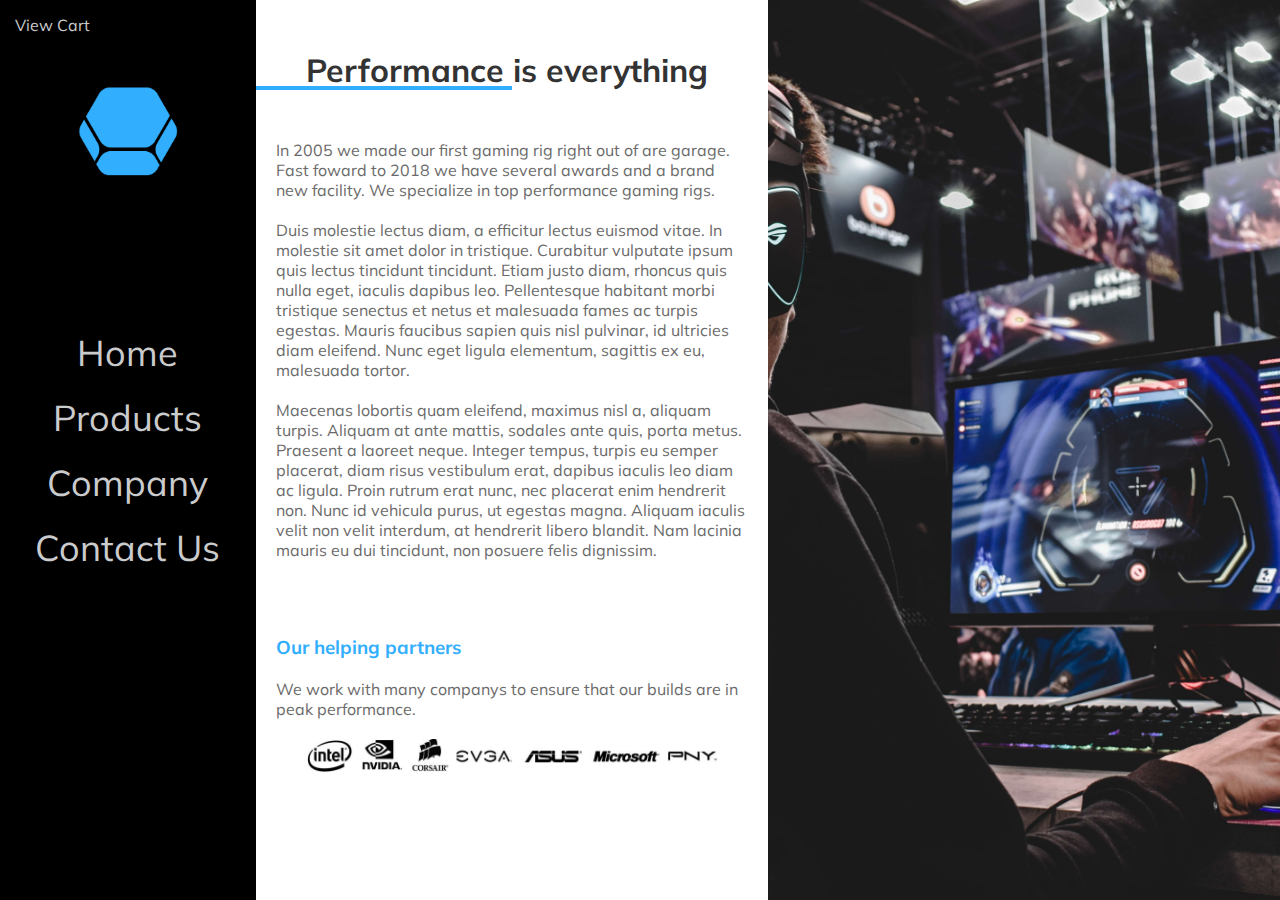
<file: Company.html>
<!DOCTYPE html>
<html lang="en">
<head>
    <meta charset="utf-8" />
    <meta http-equiv="X-UA-Compatible" content="IE=edge">
    <title>Company page</title>
    <meta name="viewport" content="width=device-width, initial-scale=1">
    <link rel="stylesheet" type="text/css" media="screen" href="css/main.css" />
    <link rel="stylesheet" href="https://use.fontawesome.com/releases/v5.6.3/css/all.css" integrity="sha384-UHRtZLI+pbxtHCWp1t77Bi1L4ZtiqrqD80Kn4Z8NTSRyMA2Fd33n5dQ8lWUE00s/" crossorigin="anonymous">
    <script src="https://code.jquery.com/jquery-3.3.1.js" integrity="sha256-2Kok7MbOyxpgUVvAk/HJ2jigOSYS2auK4Pfzbm7uH60=" crossorigin="anonymous"></script>
    <link href="https://fonts.googleapis.com/css?family=Muli" rel="stylesheet">
    
</head>
<body>
    <div class="wrapper">
        <div class="nav-btn icon">
            <span class="line top"></span>
            <span class="line middle"></span>
            <span class="line bottom"></span>                
        </div>
    </div>
    <!-- Navigation-->
    <div class="main-nav">
        <a href="#" class="cart-icon">View Cart<i class="fa fa-shopping-cart fa-lg"></i></a>
        <a class="brand" href="Index.html"><img src="images/hierro-logo.png" class="logo" alt="Hierro logo"></a>      
        <nav>
            <ul>
                <li><a href="Index.html">Home</a></li>
                <li><a href="Product.html">Products</a></li>
                <li><a href="Company.html">Company</a></li>
                <li><a href="Contact.html">Contact Us</a></li>
            </ul>
        </nav>
    </div>
    <!-- Company Section -->
    <section class="company-section">
        <div class=".clearfix col-left">
            <h2 class="content-title">Performance is everything<span class="bot-border"></span></h2>
            <div class="content-wrapper">
                <p> In 2005 we made our first gaming rig right out of are garage.
                    Fast foward to 2018 we have several awards and a brand new facility.
                    We specialize in top performance gaming rigs. </p>
                <p>	    Duis molestie lectus diam, a efficitur lectus euismod vitae.
                    In molestie sit amet dolor in tristique. Curabitur vulputate ipsum quis lectus tincidunt 
                    tincidunt. Etiam justo diam, rhoncus quis nulla eget, iaculis dapibus leo. Pellentesque
                    habitant morbi tristique senectus et netus et malesuada fames ac turpis egestas. 
                    Mauris faucibus sapien quis nisl pulvinar, id ultricies diam eleifend. 
                    Nunc eget ligula elementum, sagittis ex eu, malesuada tortor. </p>
                <p>	    Maecenas lobortis quam eleifend, maximus nisl a, aliquam turpis. Aliquam at ante mattis, sodales ante quis, porta metus.
                    Praesent a laoreet neque. Integer tempus, turpis eu semper placerat, diam risus vestibulum erat, dapibus iaculis leo diam ac ligula.
                    Proin rutrum erat nunc, nec placerat enim hendrerit non. Nunc id vehicula purus, ut egestas magna. Aliquam iaculis velit non velit interdum, 
                    at hendrerit libero blandit.
                    Nam lacinia mauris eu dui tincidunt, non posuere felis dignissim.</p>
                
                <h3>Our helping partners</h3>
                <p>We work with many companys to ensure that our builds are in peak performance.</p>
                <img class="partners-img" src="images/our-partners.jpg" alt="Partner logos">
            </div>
        </div><!-- /col-left-->    
    </section>
<script src="js/main.js"></script>   
</body>
</html>
</file>
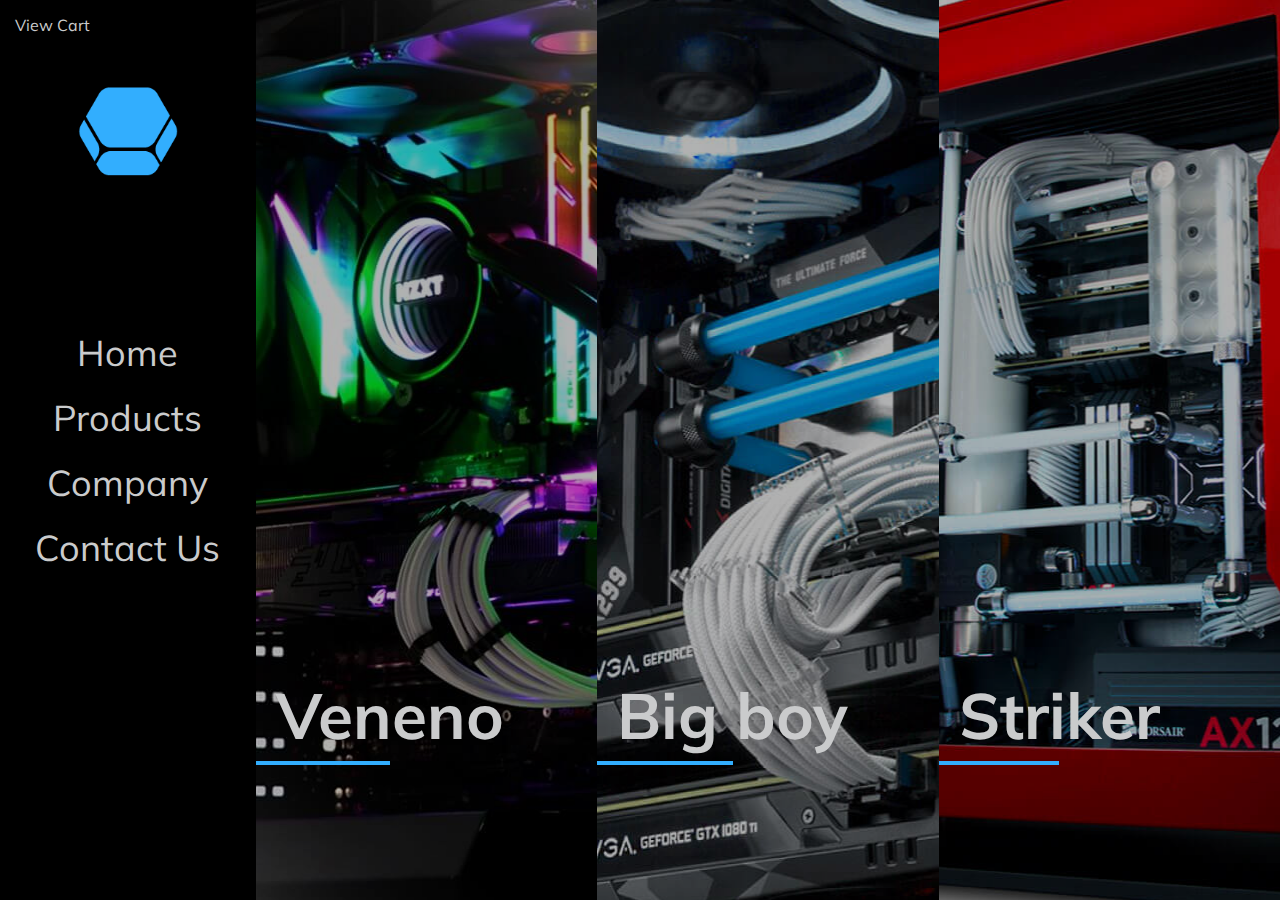
<file: Product.html>
<!DOCTYPE html>
<html lang="en">
<head>
    <meta charset="utf-8" />
    <meta http-equiv="X-UA-Compatible" content="IE=edge">
    <title>Product Page</title>
    <meta name="viewport" content="width=device-width, initial-scale=1">
    <link rel="stylesheet" type="text/css" media="screen" href="css/main.css" />
    <link rel="stylesheet" href="https://use.fontawesome.com/releases/v5.6.3/css/all.css" integrity="sha384-UHRtZLI+pbxtHCWp1t77Bi1L4ZtiqrqD80Kn4Z8NTSRyMA2Fd33n5dQ8lWUE00s/" crossorigin="anonymous">
    <script src="https://code.jquery.com/jquery-3.3.1.js" integrity="sha256-2Kok7MbOyxpgUVvAk/HJ2jigOSYS2auK4Pfzbm7uH60=" crossorigin="anonymous"></script>
    <link href="https://fonts.googleapis.com/css?family=Muli" rel="stylesheet">
    
</head>
<body>
    <div class="wrapper">
        <div class="nav-btn icon">
            <span class="line top"></span>
            <span class="line middle"></span>
            <span class="line bottom"></span>                
        </div>
    </div>    
    <div class="main-nav">
        <a href="#" class="cart-icon">View Cart<i class="fa fa-shopping-cart fa-lg"></i></a>
        <a class="brand" href="Index.html"><img src="images/hierro-logo.png" class="logo" alt="Hierro logo"></a>      
        <nav>
            <ul>
                <li><a href="Index.html">Home</a></li>
                <li><a href="Product.html">Products</a></li>
                <li><a href="Company.html">Company</a></li>
                <li><a href="Contact.html">Contact Us</a></li>
            </ul>
        </nav>
    </div>
    <div class="shopping-cart">
        <h1>Shopping Cart</h1>
        <div class="cart-details">
            <div class="item">  
                <h3>item</h3>
                <div class="product-image">
                    <img src="images/striker.jpg" alt="image of striker pc">
                </div>
            </div>
            <div class="item-price">
                <h3>Price</h3>
                <div class="center">
                    <span>$3999.99</span>
                </div>
            </div>        
            <div class="qty">  
                <h3>Qty</h3>
                <div class="center">
                    <input for="qty">
                </div>
            </div>
            <div class="total">
                <h3>Total</h3>
                <div class="center">
                    <span>3999.99</span>
                </div>
            </div>
            <div class="remove">
                <div class="center">
                <h3>Remove:</h3><i class="fa fa-times-circle"></i>
                </div>
            </div>
        </div>   
        <div class="checkout">
            <div class="subtotal">
                <h2>Subtotal:</h2><span class="finalprice">$99.95</span>
            </div>
            <div class="complete">
                <a class="button" href="#">Checkout</a>
            </div>
        </div>              
    </div>
    <section class="product-section">
        <div class="col col-1">
            <div class="overlay js-open-card-info">
               <h1>Veneno<span class="bot-border"></span></h1> 
                     
                <div class="item-description-card">
                    <div class="minimize-btn js-close-card-info">
                        <div class="minimize-icon">
                            <span class="minimize line"></span>
                            <span class="minimize line"></span>
                        </div>     
                    </div>
                    <img src="images/veneno.jpg" alt="image of veneno pc">                
                    <div class="item-spec">
                        <h3>Veneno</h3>
                        <ul>
                            <li>Windows 10 pro</li>
                            <li>MSI z370 gaming motherboard</li>
                            <li>1060 Gtx Nvidia graphics</li>
                            <li>Intel core i7 7700k</li>
                            <li>2tb SSD + 1Tb HDD storage</li>
                            <li>850 watt power supply</li>
                            <li>16Gb DDR4 3000Mhz ram</li>
                        </ul>
                        <span class="price">$1449.99</span>
                        <a href="#" class="add-to-cart-btn">Add to Cart</a>
                    </div>               
                </div>              
            </div>   
        </div>

        <div class="col col-2">
            <div class="overlay js-open-card-info">
                <h1>Big boy<span class="bot-border"></span></h1>
            
                <div class="item-description-card">
                    <div class="minimize-btn js-close-card-info">
                        <div class="minimize-icon">
                            <span class="minimize line"></span>
                            <span class="minimize line"></span>
                        </div>     
                    </div>
                    <img src="images/bigboy.jpg" alt="image of Bigboy pc">
                    <div>
                        <h3>Big Boy</h3>
                        <ul>
                            <li>Windows 10 pro</li>
                            <li>Gigabtye Z390 motherboard</li>
                            <li>1070 Gtx Invidia graphics</li>
                            <li>Intel core i7 9600X</li>
                            <li>2tb SSD + 2Tb HDD storage</li>
                            <li>1000 watt power supply</li>
                            <li>16Gb DDR4 3000Mhz ram</li>
                        </ul>
                        <span class="price">$1999.99</span>
                        <a href="#" class="add-to-cart-btn">Add to Cart</a>
                    </div>            
                </div>
                
            </div>
        </div>

        <div class="col col-3">
            <div class="overlay js-open-card-info">
               <h1>Striker<span class="bot-border"></span></h1> 
            
                <div class="item-description-card">
                    <div class="minimize-btn js-close-card-info">
                        <div class="minimize-icon">
                            <span class="minimize line"></span>
                            <span class="minimize line"></span>
                        </div>     
                    </div>
                    <img src="images/striker.jpg" alt="picture of striker pc">
                    <div class="item-specs">
                        <h3>Striker</h3>
                        <ul>
                            <li>Windows 10 pro</li>
                            <li>ASUS x399 motherboard</li>
                            <li>1080ti Gtx Invidia graphics</li>
                            <li>Intel core i9 9900k</li>
                            <li>4tb SSD + 2Tb HDD storage</li>
                            <li>1200 watt power supply</li>
                            <li>32Gb DDR4 3000Mhz ram</li>
                        </ul>
                        <span class="price">$3249.99</span>
                        <a href="#" class="add-to-cart-btn">Add to Cart</a>
                    </div>                   
                </div>

            </div>
        </div>
    </section>



<script src="js/main.js"></script>
<script src="js/products.js"></script>   
</body>
</html>
</file>
<file: css/main.css>
* {
    margin: 0;
    padding: 0;
    box-sizing: border-box;
}

body {
    background-image: url('../images/index-bg.jpg');
    background-repeat: no-repeat;
    background-size: cover;
    font-family: 'Muli', sans-serif;
}
img {
    max-width: 100%;
}
h1, h2, h3, p {
    color: #CACBCC;
}
h1 {
    font-size: 4em;
}
h2 {
    font-size: 3.5em;
}
p {
    font-size: 1.5em;
    color: #6b6a6a;
}
.clearfix::after {
    content: "";
    clear: both;
    display: table; }
.content-title {
    text-align: left;
    padding-left: 50px;
    position: relative;
    margin: 50px 0;
    font-size: 2em;
    color: #333;
}
.bot-border {
    border: 2px solid #32AEFE;
    position: absolute;
    width: 50%;
    bottom: 0;
    left: 0;
}
.learn-more-btn {
    text-decoration: none;
    color: #CACBCC;
    background-color: #32AEFE;
    padding: 10px 20px;
}  

/*-------------------------------------------
 Navigation
 ------------------------------------------*/
.cart-icon {
    display: block;
    margin: 15px;
    color: #CACBCC;
}
.main-nav {
    width: 20%;
    background-color: #000;
    height: 100vh;
    position: fixed;
    float: left;
    overflow: hidden;
}
.brand {
    display: block;
    width: 100px;
    margin: 20% auto;
}
.logo {
    height: auto;
}
.main-nav .menu-btn:hover {
    color: #32AEFE;
}
.main-nav.visible {
    visibility: visible;
}
.wrapper {
    position: absolute;
    top: 10px;
    right: 10px;
    cursor: pointer;
    display: none;
    z-index: 9000;
}
.nav-btn {
    width: 50px;
    height: 50px;
    position: relative;
}
.line.switch {
    background: #CACBCC;
}
.line {
    position: absolute;
    height: 5px;
    width: 100%;
    background: #11496d;
    border-radius: 8px;
    transition: all cubic-bezier(0.26, 0.1, 0.27, 1.55) 0.35s;
}
.top {
	top:18%;
}
.middle {
	top:48%;
}
.bottom {
	top:78%;
}
.icon.close .top {
    transform:rotate(45deg);
    top:48%;
}
.icon.close .middle, .icon.close .bottom{
    transform:rotate(-45deg);
    top:48%;
}
.main-nav .menu-btn {
    position: absolute;
    top: 10px;
    right: 10px;
    width: 60px;
    cursor: pointer;
}
.main-nav nav {
    position: absolute;
    left: 50%;
    top: 50%;
    width: 80%;
    text-align: center;
    transform: translate(-50%, -50%);
}
.main-nav ul {
    list-style-type: none;
}
.main-nav ul li {
    margin: 20px 0;
    font-size: 2.25em
}
.main-nav a {
    color: #CACBCC;
    text-decoration: none;
}
.main-nav a:hover {
    color: #32AEFE;
}
.main-nav .menu-btn {
    width: 30px;
    height: 30px;
}
.main-nav .menu-btn .bar-icon {
    color: #CACBCC;
}
.main-nav button .bar-icon:nth-child(2) {
    margin-top: 2px;
}
.main-nav button .bar-icon:nth-child(3) {
    margin-top: 2px;
}

/*-------------------------------------------
 Main Section
 ------------------------------------------*/
.main-index, .product-section, .company-section, .contact-section {
    float: right;
    width:80%;
    height: 100vh;
    text-align: center;
}
.main-index .main-content {
    position: absolute;
    top: 50%;
    left: 60%;
    transform: translate(-50%, -50%);
}
.main-index h1 > span {
    color: #32AEFE;
}
.main-index p {
    margin-bottom: 50px;
}

/*-------------------------------------------
 Product page
 ------------------------------------------*/
.product-section .col{
    width: 33.3333%;
    float: left;
    height: 100vh;
    position: relative;
    overflow: hidden;
}
.product-section .col-1 {
    background-image: url('../images/veneno-bg.jpg');
    background-repeat: no-repeat;
    background-position-x: -481px;
    background-position-y: -359px;   
}
.product-section .col-2 {
    background-image: url('../images/bigboy-bg.jpg');
    background-repeat: no-repeat;
    background-position-x: -370px;
}
.product-section .col-3 {
    background-image: url('../images/striker-bg.jpg');
    background-repeat: no-repeat;
    background-position: center;
}
.product-section .col .overlay h1 {
    position: absolute;
    bottom: 15%;
    padding: 10px 20px;
}
.overlay {
    position: relative;
    width: 100%;
    height: 100%;
    cursor: pointer;
    z-index: 1;
    background-color: rgba(0, 0, 0, 0.3)
}
.overlay:hover {
    -webkit-transition: background-color .5s ease-in-out;
    -moz-transition: background-color .5s ease-in-out;
    -o-transition: background-color .5s ease-in-out;
    transition: background-color .5s ease-in-out;
    background-color: rgba(0, 0, 0, 0.6)
}
.item-description-card {
    position: absolute;
    bottom: 0%;
    z-index: 8000;
    background-color: #fff;
    width: 100%;
    height: 0;
    
}
.item-description-card img {
    width: 60%;
    height: auto;
}
.item-description-card h3 {
    color: #32AEFE;
    font-size: 1.5em;
    margin: 10px 0;
}
.item-description-card ul {
    margin: 0 auto;
    width: 80%;
    list-style-type: none;
    line-height: 2.5em;
}
.item-description-card ul li{
    font-size: 1em;
    text-align: left;
}
.item-description-card .price {
    font-size: 2em;
    display: block;
    margin: 10px 0;
    color: #11496d;
    font-weight: bold;
}
.item-description-card .add-to-cart-btn:hover {
    background: #6b6a6a;
    -o-transition: all ease-in-out .3s;
    -moz-transition: all ease-in-out .3s;
    -webkit-transition: all ease-in-out .3s;
    transition: all ease-in-out .3s;
}
.item-description-card .add-to-cart-btn {
    display: inline-block;
    text-decoration: none;
    color: #CACBCC;
    background-color: #32AEFE;
    padding: 10px;
    margin: 10px 0;
}
.minimize-btn:hover {
    background: #32AEFE;
}
.minimize-btn {
    width: 100%;
    height: 50px;
    background: #11496d;
    cursor: pointer;
}
.minimize-icon {
    width: 50px;
    height: 50px;
    position: relative;
    margin: 0 auto;
}
.minimize:nth-child(1) {
    transform:rotate(45deg);
    top:22px;
    left: 5px;
    width: 25px;
    background: #CACBCC;
}
.minimize:nth-child(2) {
    transform:rotate(-45deg);
    top:22px;
    right: 5px;
    width: 25px;
    background: #CACBCC;
}

/*-------------------------------------------
 Company page
 ------------------------------------------*/
.company-section {
    background-image: url('../images/gaming_2.jpg');
    background-repeat: no-repeat;
    background-size: cover;
}
.company-section h3 {
    padding: 0 20px;
    color: #32AEFE;
    margin-top: 75px;
    position: relative;
}
.company-section p {
    padding: 0 20px;
    font-size: 1em;
    line-height: 1.25em;
    margin: 20px 0;
}
.company-section .col-left {
    background: #fff;
    float: left;
    text-align: left;
}
.company-section .col-right {
    float: right;
    overflow: hidden;
}
.company-section .col-left,.col-right {
    width: 50%;
    height: 100%;
}
.company-section .col-right img {
    width: 100%;
}
.partners-img {
    width: 80%;
    display: block;
    margin-left: auto;
    margin-right: auto;
}

/*-------------------------------------------
 Contact page
 ------------------------------------------*/
.contact-section .col-left {
    width: 50%;
    height: 100%;
    float: left;
    background-color: #fff;
}
.contact-section #map {
    width: 40%;
    height: 100%;
    position: absolute;
    right: 0;
}
.contact-info {
    margin: 10px 0;
    text-align: left;
    margin: 15px 30px;
}
.phone-icon {
    color: #8bc34a;
}
.email-icon {
    color: #94afbc;
}
.location-icon {
    color: #e15c5c;
}
.box {
    position: relative;
    display: inline-block;
    height: 200px;
    width: 45%;
    max-width: 280px;
    min-width: 180px;
    border: 4px solid #11496d;
    margin: 2%;
}
.box-header {
    padding: 10px;
    background-color: #11496d;
}
.box h4 {
    color: #fff;
    font-size: 1.25em;
}
.box p {
    font-size: .75em;
    top: 60%;
    left: 50%;
    position: absolute;
    transform: translate(-50%, -50%);
}

/*-------------------------------------------
 Shopping Cart
 ------------------------------------------*/
.button:hover {
     background: #6b6a6a;
     -o-transition: all ease-in-out .3s;
     -moz-transition: all ease-in-out .3s;
     -webkit-transition: all ease-in-out .3s;
     transition: all ease-in-out .3s;
}
.button {
    display:block;
    background: #32AEFE;
    text-decoration:none;
    color:#FFF;
    padding:10px;
    width: 150px;
    text-align:center;
    margin: 0 auto;
    border-radius: 5px;
}
.show-cart {
    display: block;
}
.shopping-cart::before {
    content: '';
    display: block;
    width: 0px;
    position: absolute;
    height: 0;
    top: -13px;
    left: 0;
    border-style: solid;
    -moz-transform: scale(0.9999);
    border-width: 15px 0 0 13px;
    border-color: transparent transparent transparent #ecf0f1;
}
.shopping-cart {
    min-width: 30%;
    background:white;
    display: none;
    position: fixed;
    top: 55px;
    left: 16px;
    z-index: 9999;
    padding: 10px;
    border-radius: 3px;
}
.shopping-cart h1 {
    color: #6b6a6a;
    font-size: 1.5em;
    margin: 30px 0;
    border-bottom: 2px solid #11496d;
}
.center {
    height:10%;
    position:absolute;
    top:0;bottom:0;left:0;right:0;
    margin:auto;
    text-align:center;
}
.cart-details {
    width:100%;
    position: relative;
    float: left;
}
.item {
    width:30%;
    float:left;
}
.product-image img {
    max-height:65px;
    padding: 5px;
}
.cart-details h3 {
    border-bottom:2px solid #11496d;
    padding-left:10px;
    color: #333;
    font-size: 1em;
}
.item-price {
    width:15%;
    float:left;
    margin-left:5%;
    position:relative;
    height: 100px;
}
.item-price span, 
.total span {
    font-size: .75em;
}
.qty {
    width:15%;
    float:left;
    margin-left:5%;
    position:relative;
    height: 100px;
}
.qty input {
    width: 25px;
    height: 25px;
    border: 1px solid #11496d;
    display: block;
    margin: 0 auto;
    border-radius: 4px;
}
.total {
    width:15%;
    float:left;
    margin-left:5%;
    position:relative;
    height: 100px;
}
.remove {
    width:10%;
    float:left;
    text-align:center;
    position:relative;
    height: 100px;
    color:crimson;
}
.remove h3 {
    display:none;
}
.remove i {
    width:20px;
    height:20px;
    transition:all 0.5s ease;
}
.remove i:hover {
    color: #6b6a6a;
}
.checkout {
    width: 100%;
    display: inline-block;
}
.subtotal h2 {
    width: 100%;
    border-bottom: 2px solid #11496d;
    margin-top: 0px;
    font-size: 1.5em;
    color: #6b6a6a;
}
.subtotal .finalprice {
    width:40%;
    font-size:20px;
    margin-top:0px;
}

/*----------------------------------
 Media Quieres 
 ---------------------------------*/
@media only screen and (max-width: 1250px) {
    h1 {
        font-size: 3em;
    }
    h2 {
        font-size: 2.5em;
    }
    p {
        font-size: 1em;
    }
    .main-nav ul li {
        font-size: 2em;
    }

}

@media only screen and (max-width: 1040px) {
    .main-nav ul li{
        font-size: 1.5em;
    }
    .company-section .col-left, .contact-section .col-left {
        width: 100%;
    }
    .company-section .content-wrapper {
        padding: 0 30px;
    }
    .contact-section #map {
        width: 80%;
        position: absolute;
        bottom: 0;
        right: 0;
        height: 45%;
        float: none;
    }
}
@media only screen and (max-width: 950px) {
    .product-section .col {
        width: 100%;
        float: left;
    }
    .minimize-btn {
        display: none;
    }
    .item-description-card {
        display: block;
        height: 100%;
        border-bottom: 1px solid #11496d;
    }
    .item-description-card img {
        padding: 10px;
        width: 50%;
    }
    .item-description-card h3 {
        font-size: 2em;
    }
    .item-description-card ul li {
        font-size: 1.2em;
        line-height: 1.6em;
    }
    .js-open-card-info, .js-close-card-info {
        pointer-events: none;
    }
@media only screen and (max-width: 750px){
    .main-nav .brand {
        margin: 0;
        height: 50px;
        display: none;
    }
    .logo {
        max-height: 100%;
        padding: 5px;
        float: left;
    }
    .wrapper {
        display: block;
    }
    .cart-icon {
        display: inline-block;
        margin: 15px;
    }
    .main-index .main-content {  
        left: 50%;
    }
    .main-nav {
        visibility: hidden;
        width: 100%;
        height: 100vh;
        z-index: 8500;
        background-color: #11496d;
    }
    .main-nav ul li{

        font-size: 3em;
    }
    .main-index, .product-section, .company-section, .contact-section {
        width: 100%;
    }
    .product-section .col {
        height: 100%;
        width: 100%;
        display: block
    }
    .item-description-card {
        display: block;
    }
    .contact-section #map {
        width: 100%;
    }

@media only screen and (max-width: 630px){
    h1 {
        font-size: 2em;
    }
    h2 {
        font-size: 1.5em;
    }
    .learn-more-btn {
        font-size: .75em;
        padding: 8px 10px;
    }
    nav {
        width: 100%;
    }
    nav ul {
        display: inline-block;
        text-align: center;
    }
    .box p {
        font-size: .75em;
    }
    .content-title {
        margin: 70px 0 50px 0;
    }
}

@media only screen and (max-width: 500px) {
    .main-nav ul li {
        font-size: 2em;
    }
    #map {
        display: none;
    }
    .minimize-btn {
        display: none;
    }
}
</file>
